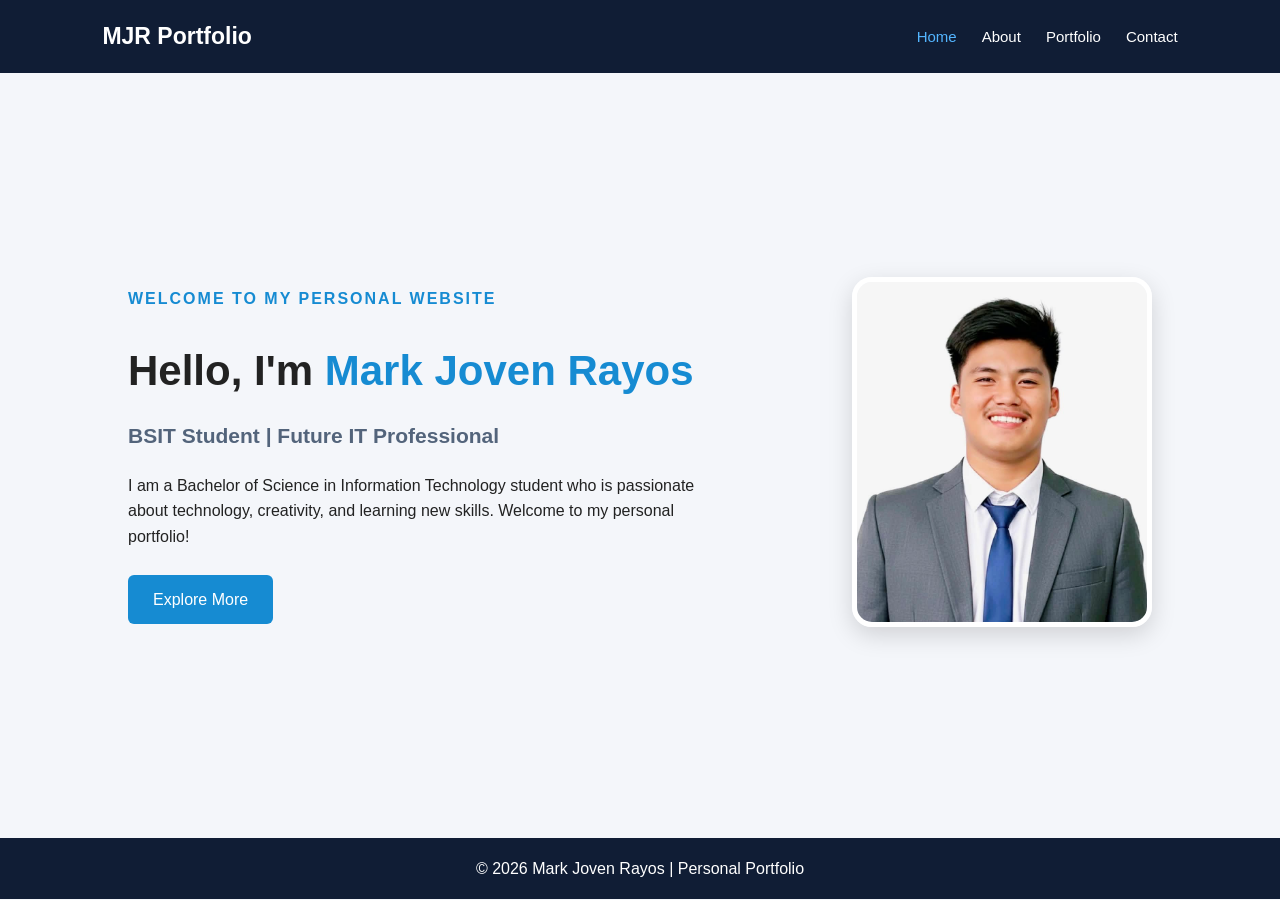
<file: index.html>
<!DOCTYPE html>
<html lang="en">
<head>
    <meta charset="UTF-8">
    <meta name="viewport" content="width=device-width, initial-scale=1.0">
    <title>MJR | Personal Portfolio</title>
    <link rel="stylesheet" href="style.css">
</head>
<body>

<header>
    <nav class="navbar">
        <a href="index.html" class="logo">MJR Portfolio</a>

        <ul class="nav-links">
            <li><a href="index.html" class="active">Home</a></li>
            <li><a href="about.html">About</a></li>
            <li><a href="portfolio.html">Portfolio</a></li>
            <li><a href="contact.html">Contact</a></li>
        </ul>
    </nav>
</header>

<section class="hero">

    <div class="hero-content">
        <p class="welcome">WELCOME TO MY PERSONAL WEBSITE</p>

        <h1>Hello, I'm <span>Mark Joven Rayos</span></h1>

        <h2>BSIT Student | Future IT Professional</h2>

        <p>
            I am a Bachelor of Science in Information Technology
            student who is passionate about technology, creativity,
            and learning new skills. Welcome to my personal portfolio!
        </p>

        <a href="about.html" class="btn">Explore More</a>
    </div>

    <div class="hero-image">
        <img src="profile.jpg" alt="Mark Joven Rayos">
    </div>

</section>

<footer>
    <p>© 2026 Mark Joven Rayos | Personal Portfolio</p>
</footer>

</body>
</html>
</file>
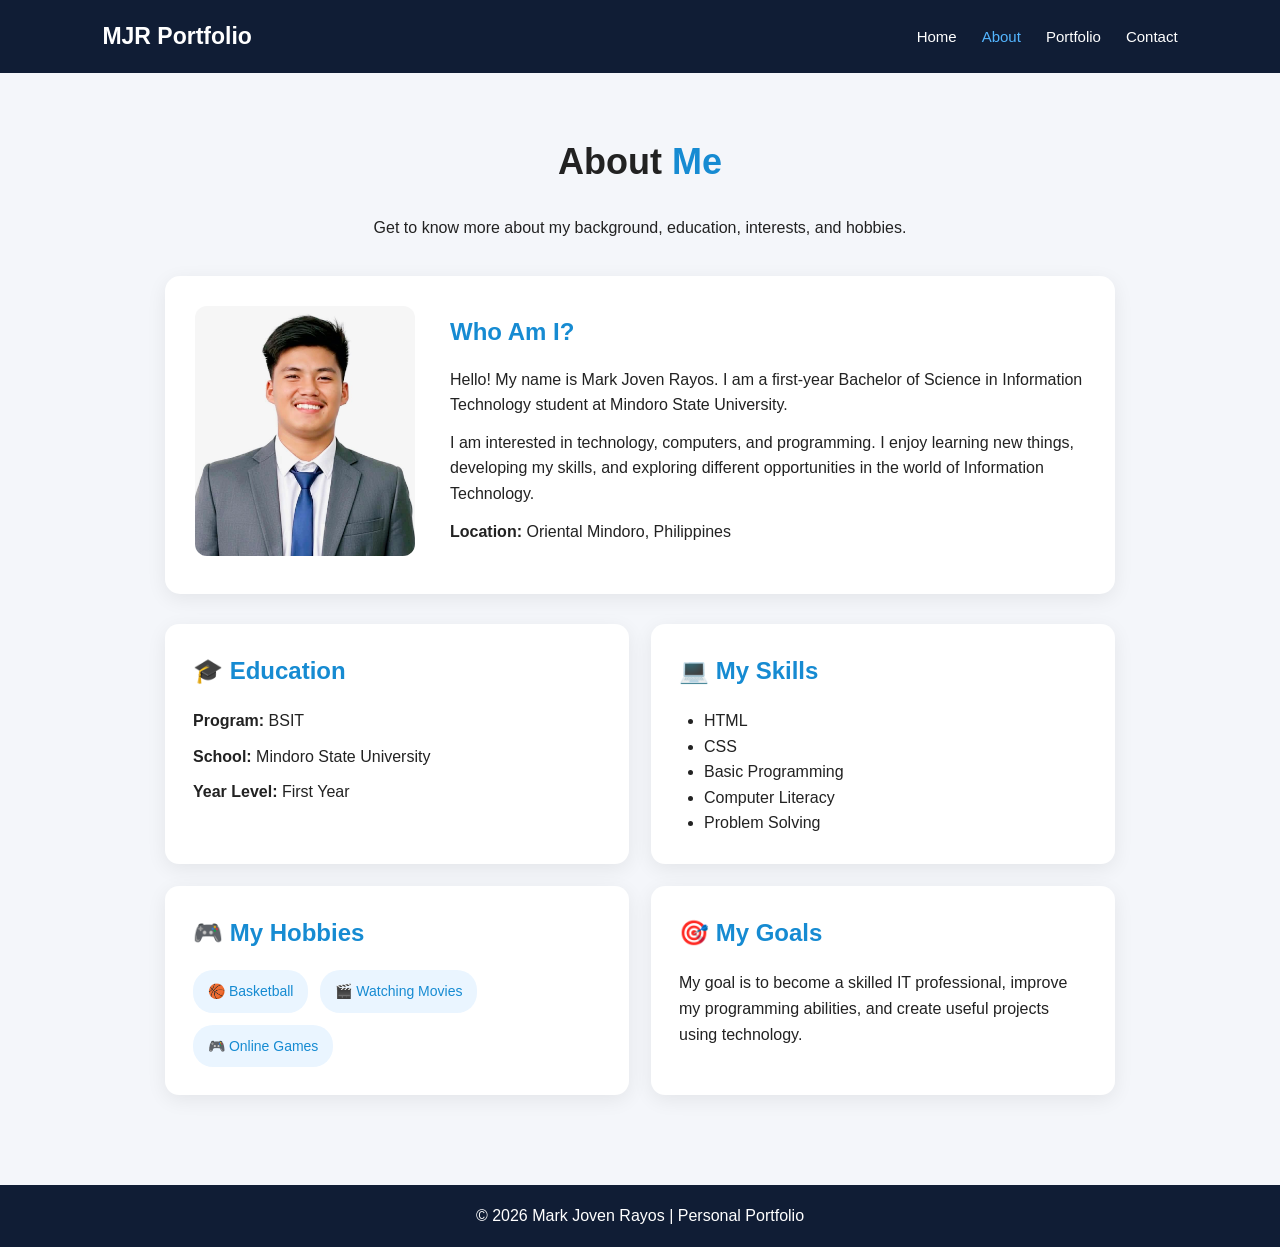
<file: about.html>
<!DOCTYPE html>
<html lang="en">
<head>
    <meta charset="UTF-8">
    <meta name="viewport" content="width=device-width, initial-scale=1.0">
    <title>About Me | MJR Portfolio</title>
    <link rel="stylesheet" href="style.css">
</head>
<body>

<header>
    <nav class="navbar">
        <a href="index.html" class="logo">MJR Portfolio</a>

        <ul class="nav-links">
            <li><a href="index.html">Home</a></li>
            <li><a href="about.html" class="active">About</a></li>
            <li><a href="portfolio.html">Portfolio</a></li>
            <li><a href="contact.html">Contact</a></li>
        </ul>
    </nav>
</header>

<section class="page-section">

    <h1>About <span>Me</span></h1>

    <p class="section-intro">
        Get to know more about my background,
        education, interests, and hobbies.
    </p>

    <div class="about-profile">

        <div class="about-photo">
            <img src="profile.jpg"
     alt="Mark Joven Rayos">
        </div>

        <div class="about-intro">
            <h2>Who Am I?</h2>

            <p>
                Hello! My name is Mark Joven Rayos.
                I am a first-year Bachelor of Science
                in Information Technology student at
                Mindoro State University.
            </p>

            <p>
                I am interested in technology,
                computers, and programming.
                I enjoy learning new things,
                developing my skills, and exploring
                different opportunities in the
                world of Information Technology.
            </p>

            <p><strong>Location:</strong> Oriental Mindoro, Philippines</p>
        </div>

    </div>

    <div class="about-grid">

        <div class="about-card">
            <h2>🎓 Education</h2>

            <p><strong>Program:</strong> BSIT</p>
            <p><strong>School:</strong> Mindoro State University</p>
            <p><strong>Year Level:</strong> First Year</p>
        </div>

        <div class="about-card">
            <h2>💻 My Skills</h2>

            <ul class="skills">
                <li>HTML</li>
                <li>CSS</li>
                <li>Basic Programming</li>
                <li>Computer Literacy</li>
                <li>Problem Solving</li>
            </ul>
        </div>

        <div class="about-card hobbies-card">
            <h2>🎮 My Hobbies</h2>

            <div class="hobby-list">
                <span>🏀 Basketball</span>
                <span>🎬 Watching Movies</span>
                <span>🎮 Online Games</span>
            </div>
        </div>

        <div class="about-card">
            <h2>🎯 My Goals</h2>

            <p>
                My goal is to become a skilled
                IT professional, improve my
                programming abilities, and
                create useful projects using
                technology.
            </p>
        </div>

    </div>

</section>

<footer>
    <p>© 2026 Mark Joven Rayos | Personal Portfolio</p>
</footer>

</body>
</html>
</file>
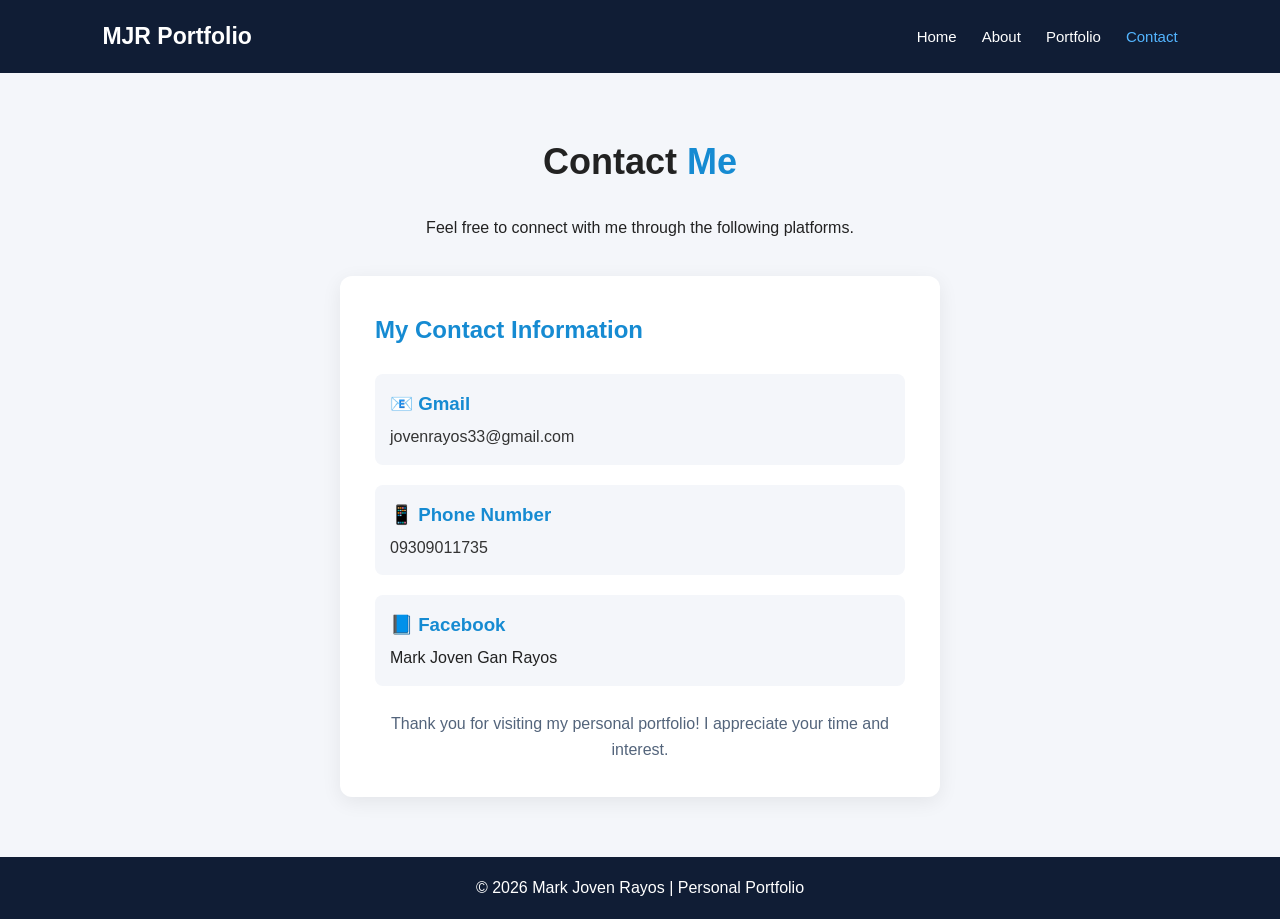
<file: contact.html>
<!DOCTYPE html>
<html lang="en">
<head>
    <meta charset="UTF-8">
    <meta name="viewport" content="width=device-width, initial-scale=1.0">
    <title>Contact | MJR Portfolio</title>
    <link rel="stylesheet" href="style.css">
</head>
<body>

<header>
    <nav class="navbar">

        <a href="index.html" class="logo">MJR Portfolio</a>

        <ul class="nav-links">
            <li><a href="index.html">Home</a></li>
            <li><a href="about.html">About</a></li>
            <li><a href="portfolio.html">Portfolio</a></li>
            <li><a href="contact.html" class="active">Contact</a></li>
        </ul>

    </nav>
</header>

<section class="page-section">

    <h1>Contact <span>Me</span></h1>

    <p class="section-intro">
        Feel free to connect with me through the following platforms.
    </p>

    <div class="contact-container">

        <div class="contact-form">

            <h2>My Contact Information</h2>

            <div class="contact-info">

                <div class="contact-item">
                    <h3>📧 Gmail</h3>
                    <p>
                        <a href="mailto:jovenrayos33@gmail.com">
                            jovenrayos33@gmail.com
                        </a>
                    </p>
                </div>

                <div class="contact-item">
                    <h3>📱 Phone Number</h3>
                    <p>
                        <a href="tel:09309011735">
                            09309011735
                        </a>
                    </p>
                </div>

                <div class="contact-item">
                    <h3>📘 Facebook</h3>
                    <p>Mark Joven Gan Rayos</p>
                </div>

            </div>

            <p class="contact-message">
                Thank you for visiting my personal portfolio!
                I appreciate your time and interest.
            </p>

        </div>

    </div>

</section>

<footer>
    <p>© 2026 Mark Joven Rayos | Personal Portfolio</p>
</footer>

</body>
</html>
</file>
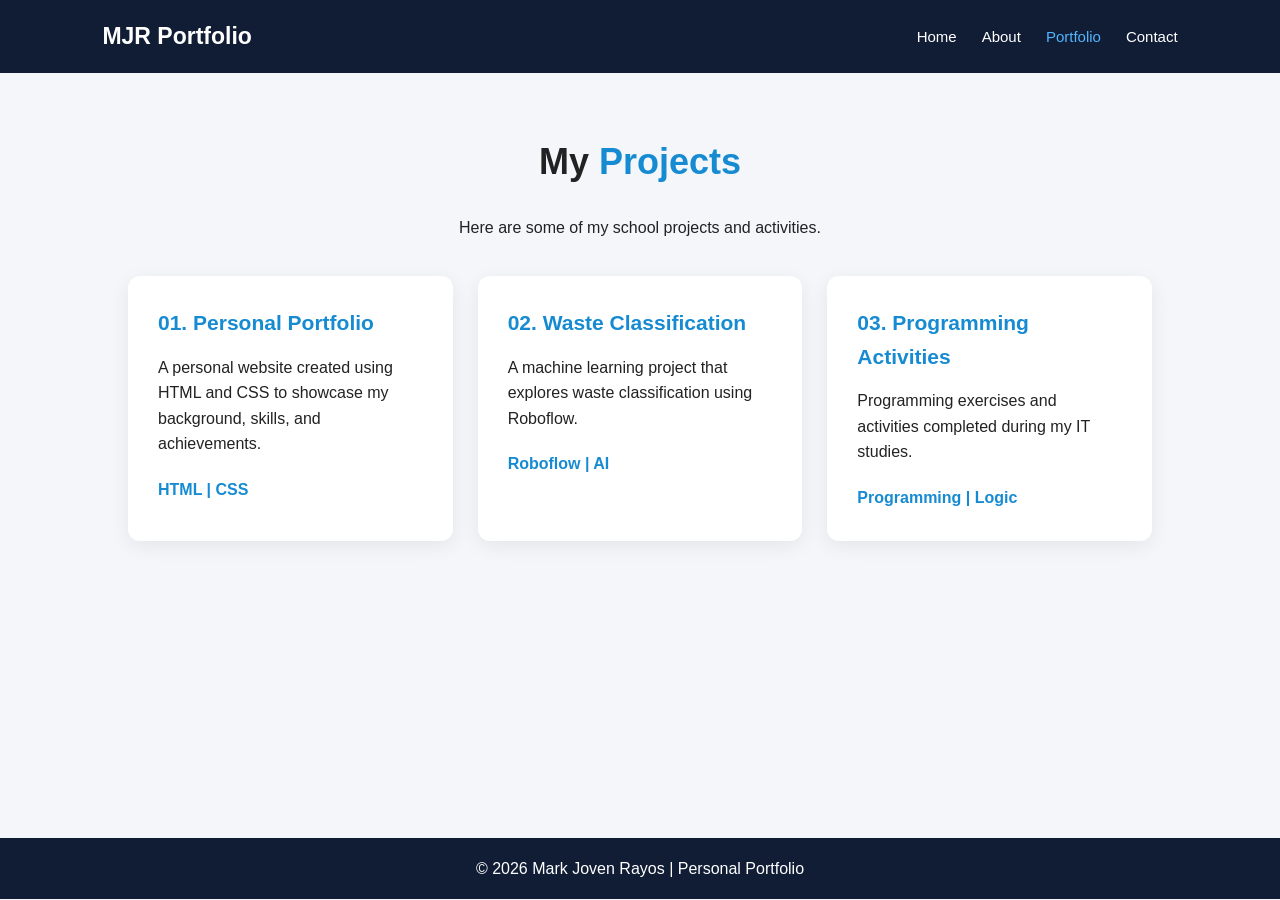
<file: portfolio.html>
<!DOCTYPE html>
<html lang="en">
<head>
    <meta charset="UTF-8">
    <meta name="viewport" content="width=device-width, initial-scale=1.0">
    <title>My Projects | MJR Portfolio</title>
    <link rel="stylesheet" href="style.css">
</head>
<body>

<header>
    <nav class="navbar">

        <a href="index.html" class="logo">MJR Portfolio</a>

        <ul class="nav-links">
            <li><a href="index.html">Home</a></li>
            <li><a href="about.html">About</a></li>
            <li><a href="portfolio.html" class="active">Portfolio</a></li>
            <li><a href="contact.html">Contact</a></li>
        </ul>

    </nav>
</header>

<section class="page-section">

    <h1>My <span>Projects</span></h1>

    <p class="section-intro">
        Here are some of my school projects and activities.
    </p>

    <div class="project-container">

        <div class="project-card">
            <h2>01. Personal Portfolio</h2>
            <p>
                A personal website created using HTML
                and CSS to showcase my background,
                skills, and achievements.
            </p>
            <span>HTML | CSS</span>
        </div>

        <div class="project-card">
            <h2>02. Waste Classification</h2>
            <p>
                A machine learning project that explores
                waste classification using Roboflow.
            </p>
            <span>Roboflow | AI</span>
        </div>

        <div class="project-card">
            <h2>03. Programming Activities</h2>
            <p>
                Programming exercises and activities
                completed during my IT studies.
            </p>
            <span>Programming | Logic</span>
        </div>

    </div>

</section>

<footer>
    <p>© 2026 Mark Joven Rayos | Personal Portfolio</p>
</footer>

</body>
</html>
</file>
<file: style.css>
/* =========================
   GENERAL STYLING
========================= */

* {
    margin: 0;
    padding: 0;
    box-sizing: border-box;
    font-family: Arial, sans-serif;
}

body {
    background-color: #f4f6fa;
    color: #222;
    line-height: 1.6;
}

/* =========================
   NAVIGATION BAR
========================= */

header {
    background-color: #101d35;
    padding: 18px 8%;
}

.navbar {
    display: flex;
    justify-content: space-between;
    align-items: center;
}

.logo {
    color: white;
    font-size: 23px;
    font-weight: bold;
    text-decoration: none;
}

.nav-links {
    display: flex;
    list-style: none;
    gap: 25px;
}

.nav-links a {
    color: white;
    text-decoration: none;
    font-size: 15px;
    transition: 0.3s;
}

.nav-links a:hover,
.nav-links a.active {
    color: #53b5ff;
}

/* =========================
   HOMEPAGE
========================= */

.hero {
    min-height: 85vh;
    display: flex;
    align-items: center;
    justify-content: space-between;
    padding: 60px 10%;
    gap: 40px;
}

.hero-content {
    max-width: 600px;
}

.welcome {
    color: #168bd2;
    font-weight: bold;
    letter-spacing: 2px;
}

.hero h1 {
    font-size: 42px;
    margin: 15px 0;
}

.hero h1 span,
.page-section h1 span {
    color: #168bd2;
}

.hero h2 {
    font-size: 21px;
    color: #53647b;
    margin-bottom: 20px;
}

.hero-content p {
    margin-bottom: 25px;
}

.hero-image img {
    width: 300px;
    height: 350px;
    object-fit: cover;
    border-radius: 20px;
    border: 5px solid white;
    box-shadow: 0 8px 25px rgba(0,0,0,0.15);
}

/* =========================
   BUTTON
========================= */

.btn {
    display: inline-block;
    background-color: #168bd2;
    color: white;
    padding: 12px 25px;
    border: none;
    border-radius: 6px;
    text-decoration: none;
    cursor: pointer;
    transition: 0.3s;
}

.btn:hover {
    background-color: #101d35;
}

/* =========================
   GENERAL PAGE SECTION
========================= */

.page-section {
    min-height: 85vh;
    padding: 60px 10%;
}

.page-section h1 {
    font-size: 36px;
    text-align: center;
    margin-bottom: 25px;
}

/* =========================
   ABOUT PAGE
========================= */

.about-content {
    max-width: 800px;
    margin: 30px auto;
    background: white;
    padding: 35px;
    border-radius: 12px;
    box-shadow: 0 5px 20px rgba(0,0,0,0.07);
}

.about-content h2 {
    color: #168bd2;
    margin: 20px 0 10px;
}

.skills {
    padding-left: 25px;
}

/* =========================
   PORTFOLIO PAGE
========================= */

.section-intro {
    text-align: center;
    margin-bottom: 35px;
}

.project-container {
    display: grid;
    grid-template-columns: repeat(3, 1fr);
    gap: 25px;
}

.project-card {
    background: white;
    padding: 30px;
    border-radius: 12px;
    box-shadow: 0 5px 20px rgba(0,0,0,0.07);
    transition: 0.3s;
}

.project-card:hover {
    transform: translateY(-8px);
}

.project-card h2 {
    color: #168bd2;
    margin-bottom: 15px;
    font-size: 21px;
}

.project-card span {
    display: inline-block;
    margin-top: 20px;
    color: #168bd2;
    font-weight: bold;
}

/* =========================
   CONTACT PAGE
========================= */

.contact-container {
    max-width: 600px;
    margin: auto;
}

.contact-form {
    background: white;
    padding: 35px;
    border-radius: 12px;
    box-shadow: 0 5px 20px rgba(0,0,0,0.07);
}

.contact-form h2 {
    color: #168bd2;
    margin-bottom: 25px;
}

.contact-info {
    display: flex;
    flex-direction: column;
    gap: 20px;
}

.contact-item {
    padding: 15px;
    background: #f4f6fa;
    border-radius: 8px;
}

.contact-item h3 {
    color: #168bd2;
    margin-bottom: 5px;
}

.contact-item a {
    color: #333;
    text-decoration: none;
}

.contact-item a:hover {
    color: #168bd2;
}

.contact-message {
    margin-top: 25px;
    text-align: center;
    color: #53647b;
}

/* =========================
   FOOTER
========================= */

footer {
    background-color: #101d35;
    color: white;
    text-align: center;
    padding: 18px;
}

/* =========================
   RESPONSIVE DESIGN
========================= */

@media (max-width: 768px) {

    .navbar {
        flex-direction: column;
        gap: 15px;
    }

    .nav-links {
        flex-wrap: wrap;
        justify-content: center;
        gap: 15px;
    }

    .hero {
        flex-direction: column-reverse;
        text-align: center;
    }

    .hero h1 {
        font-size: 32px;
    }

    .project-container {
        grid-template-columns: 1fr;
    }

    .hero-image img {
        width: 230px;
        height: 270px;
    }
}
/* ABOUT PAGE NEW DESIGN */

.about-profile {
    display: flex;
    align-items: center;
    gap: 35px;
    background: white;
    padding: 30px;
    border-radius: 15px;
    margin: 30px auto;
    max-width: 950px;
    box-shadow: 0 5px 20px rgba(0,0,0,0.07);
}

.about-photo img {
    width: 220px;
    height: 250px;
    object-fit: cover;
    border-radius: 12px;
}

.about-intro h2 {
    color: #168bd2;
    margin-bottom: 15px;
}

.about-intro p {
    margin-bottom: 12px;
}

.about-grid {
    max-width: 950px;
    margin: 30px auto;
    display: grid;
    grid-template-columns: repeat(2, 1fr);
    gap: 22px;
}

.about-card {
    background: white;
    padding: 28px;
    border-radius: 14px;
    box-shadow: 0 5px 20px rgba(0,0,0,0.07);
    transition: 0.3s;
}

.about-card:hover {
    transform: translateY(-5px);
}

.about-card h2 {
    color: #168bd2;
    margin-bottom: 18px;
}

.about-card p {
    margin-bottom: 10px;
}

.hobby-list {
    display: flex;
    flex-wrap: wrap;
    gap: 12px;
}

.hobby-list span {
    background: #eaf5ff;
    color: #168bd2;
    padding: 10px 15px;
    border-radius: 20px;
    font-size: 14px;
}

@media (max-width: 768px) {

    .about-profile {
        flex-direction: column;
        text-align: center;
    }

    .about-grid {
        grid-template-columns: 1fr;
    }

    .about-photo img {
        width: 200px;
        height: 220px;
    }
}

/* ABOUT PAGE NEW DESIGN */

.about-profile {
    display: flex;
    align-items: center;
    gap: 35px;
    background: white;
    padding: 30px;
    border-radius: 15px;
    margin: 30px auto;
    max-width: 950px;
    box-shadow: 0 5px 20px rgba(0,0,0,0.07);
}

.about-photo img {
    width: 220px;
    height: 250px;
    object-fit: cover;
    border-radius: 12px;
}

.about-intro h2 {
    color: #168bd2;
    margin-bottom: 15px;
}

.about-intro p {
    margin-bottom: 12px;
}

.about-grid {
    max-width: 950px;
    margin: 30px auto;
    display: grid;
    grid-template-columns: repeat(2, 1fr);
    gap: 22px;
}

.about-card {
    background: white;
    padding: 28px;
    border-radius: 14px;
    box-shadow: 0 5px 20px rgba(0,0,0,0.07);
    transition: 0.3s;
}

.about-card:hover {
    transform: translateY(-5px);
}

.about-card h2 {
    color: #168bd2;
    margin-bottom: 18px;
}

.about-card p {
    margin-bottom: 10px;
}

.hobby-list {
    display: flex;
    flex-wrap: wrap;
    gap: 12px;
}

.hobby-list span {
    background: #eaf5ff;
    color: #168bd2;
    padding: 10px 15px;
    border-radius: 20px;
    font-size: 14px;
}

@media (max-width: 768px) {

    .about-profile {
        flex-direction: column;
        text-align: center;
    }

    .about-grid {
        grid-template-columns: 1fr;
    }

    .about-photo img {
        width: 200px;
        height: 220px;
    }
}

/* ABOUT PAGE NEW DESIGN */

.about-profile {
    display: flex;
    align-items: center;
    gap: 35px;
    background: white;
    padding: 30px;
    border-radius: 15px;
    margin: 30px auto;
    max-width: 950px;
    box-shadow: 0 5px 20px rgba(0,0,0,0.07);
}

.about-photo img {
    width: 220px;
    height: 250px;
    object-fit: cover;
    border-radius: 12px;
}

.about-intro h2 {
    color: #168bd2;
    margin-bottom: 15px;
}

.about-intro p {
    margin-bottom: 12px;
}

.about-grid {
    max-width: 950px;
    margin: 30px auto;
    display: grid;
    grid-template-columns: repeat(2, 1fr);
    gap: 22px;
}

.about-card {
    background: white;
    padding: 28px;
    border-radius: 14px;
    box-shadow: 0 5px 20px rgba(0,0,0,0.07);
    transition: 0.3s;
}

.about-card:hover {
    transform: translateY(-5px);
}

.about-card h2 {
    color: #168bd2;
    margin-bottom: 18px;
}

.about-card p {
    margin-bottom: 10px;
}

.hobby-list {
    display: flex;
    flex-wrap: wrap;
    gap: 12px;
}

.hobby-list span {
    background: #eaf5ff;
    color: #168bd2;
    padding: 10px 15px;
    border-radius: 20px;
    font-size: 14px;
}

@media (max-width: 768px) {

    .about-profile {
        flex-direction: column;
        text-align: center;
    }

    .about-grid {
        grid-template-columns: 1fr;
    }

    .about-photo img {
        width: 200px;
        height: 220px;
    }
}

/* ABOUT PAGE NEW DESIGN */

.about-profile {
    display: flex;
    align-items: center;
    gap: 35px;
    background: white;
    padding: 30px;
    border-radius: 15px;
    margin: 30px auto;
    max-width: 950px;
    box-shadow: 0 5px 20px rgba(0,0,0,0.07);
}

.about-photo img {
    width: 220px;
    height: 250px;
    object-fit: cover;
    border-radius: 12px;
}

.about-intro h2 {
    color: #168bd2;
    margin-bottom: 15px;
}

.about-intro p {
    margin-bottom: 12px;
}

.about-grid {
    max-width: 950px;
    margin: 30px auto;
    display: grid;
    grid-template-columns: repeat(2, 1fr);
    gap: 22px;
}

.about-card {
    background: white;
    padding: 28px;
    border-radius: 14px;
    box-shadow: 0 5px 20px rgba(0,0,0,0.07);
    transition: 0.3s;
}

.about-card:hover {
    transform: translateY(-5px);
}

.about-card h2 {
    color: #168bd2;
    margin-bottom: 18px;
}

.about-card p {
    margin-bottom: 10px;
}

.hobby-list {
    display: flex;
    flex-wrap: wrap;
    gap: 12px;
}

.hobby-list span {
    background: #eaf5ff;
    color: #168bd2;
    padding: 10px 15px;
    border-radius: 20px;
    font-size: 14px;
}

@media (max-width: 768px) {

    .about-profile {
        flex-direction: column;
        text-align: center;
    }

    .about-grid {
        grid-template-columns: 1fr;
    }

    .about-photo img {
        width: 200px;
        height: 220px;
    }
}
</file>
